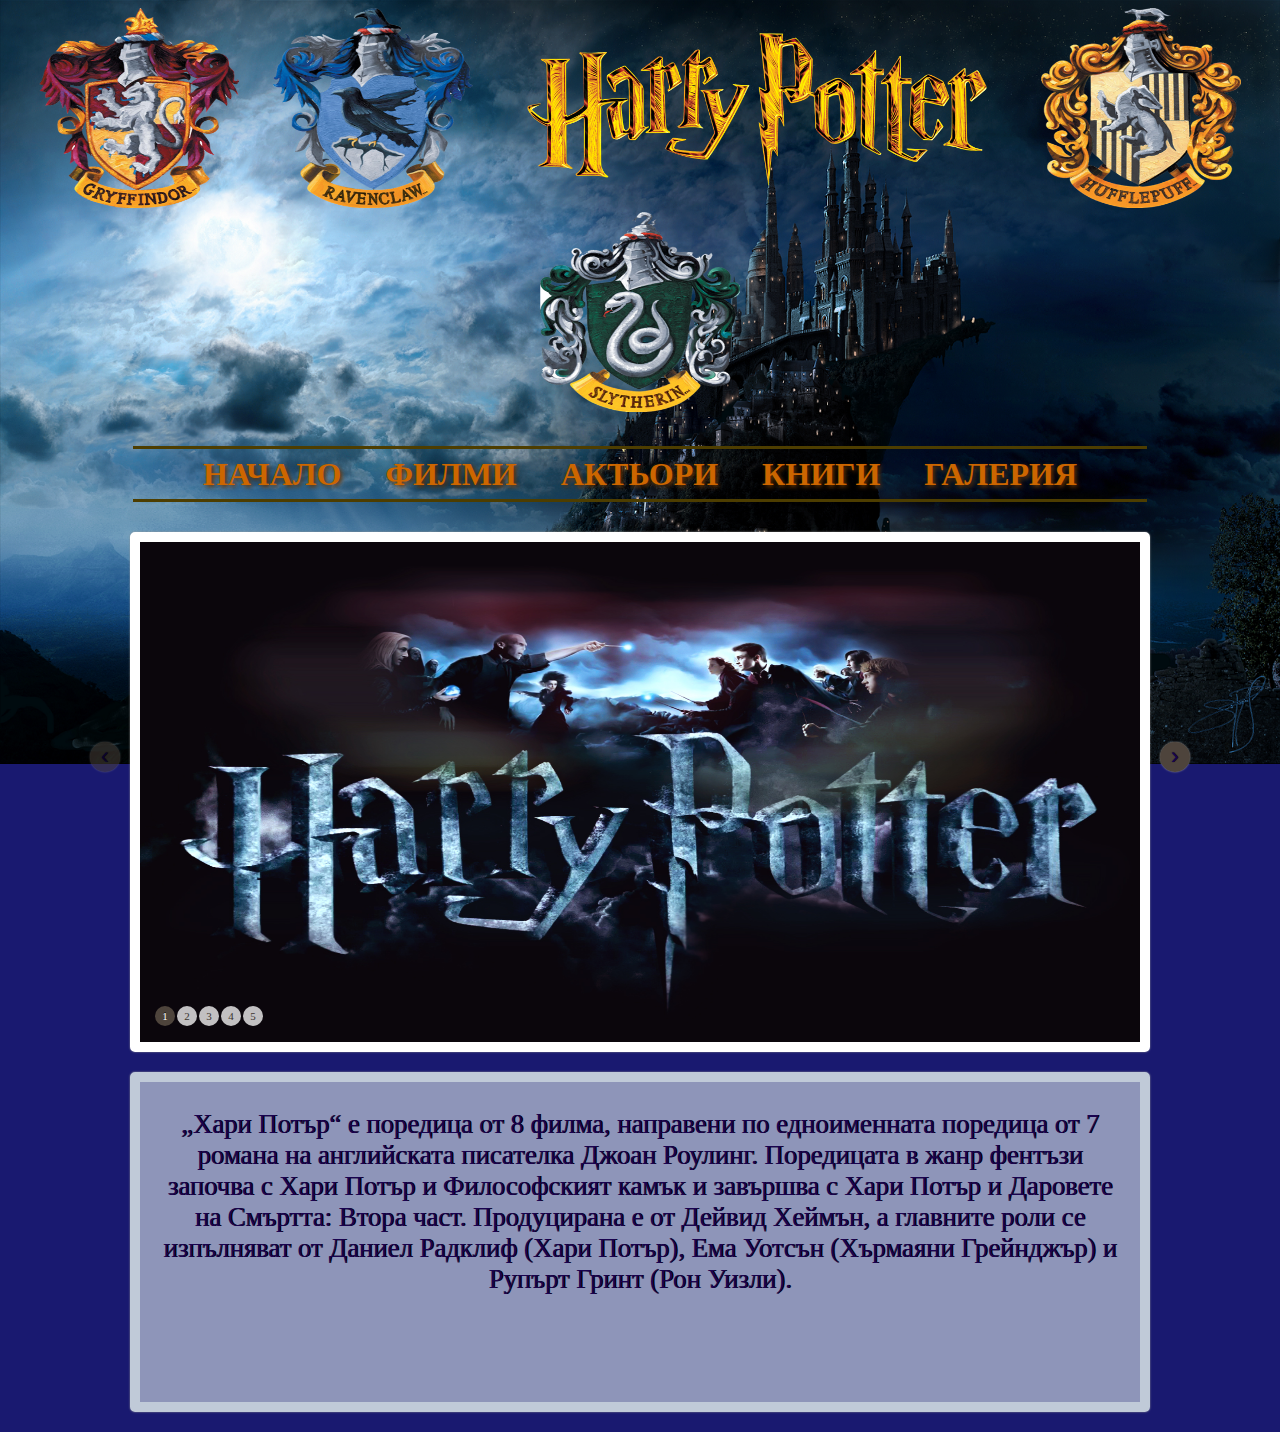
<file: index.html>
<!DOCTYPE html>
	<html>
		<head>
			<title>Harry Potter</title>
			<meta HTTP-EQUIV="Content-Type" CONTENT="text/html; charset=utf-8">
			<meta http-equiv="Content-Language" content="bg,en">
			<meta name="keywords" content="harry potter">
			<meta name="description" content="Harry Potter">
			<meta name="author" content="Hristina Hristova">
			<link rel="stylesheet" href="css/style.css" type="text/css">
			<link rel="stylesheet" type="text/css" href="css/jcarousel.basic.css">
			<script type="text/javascript" src="scripts/jquery.js"></script>
			<script type="text/javascript" src="scripts/jcarousel.js"></script>
			<script type="text/javascript" src="scripts/jcarousel.basic.js"></script>
			<script type="text/javascript" src="scripts/jquery.jcarousel.min.js"></script>
			
		</head>
		<body>
			<div class="logo_container">
				<img src="img/gryff.png" width="200px" height="200px"/>
				<img src="img/rav.png" width="200px" height="200px"/>
				<a href="index.html" ><img src="img/logo.png" width="500px" height="200px"/></a> 
				<img src="img/huff.png" width="200px" height="200px"/>
				<img src="img/slyth.png" width="200px" height="200px"/>
			</div>
			<div class="menu_container">
				<span><a href="index.html">Начало</a></span>
				<span><a href="films.html">Филми</a></span>
				<span><a href="actors.html">Актьори</a></span>
				<span><a href="books.html">Книги</a></span>
				<span><a href="gallery.html">Галерия</a></span>
			</div>
			<div class="loader_container">
				<div class="jcarousel-wrapper">
					<div class="jcarousel">
						<ul>
							<li><img src="img/slider/sl1.jpg" width="1000" height="500" /></li>
							<li><img src="img/slider/sl2.jpg" width="1000" height="500" /></li>
							<li><img src="img/slider/sl3.jpg" width="1000" height="500" /></li>
							<li><img src="img/slider/sl4.jpg" width="1000" height="500" /></li>
							<li><img src="img/slider/sl5.jpg" width="1000" height="500" /></li>
						</ul>
					</div>
					<a href="#" class="jcarousel-control-prev">&lsaquo;</a>
					<a href="#" class="jcarousel-control-next">&rsaquo;</a>
					
					<p class="jcarousel-pagination">
						
					</p>
				</div>
				
			</div>
				
			<div class="content_container">
				<p>„Хари Потър“ е поредица от 8 филма, направени по едноименната поредица от 7 романа на английската 
				писателка Джоан Роулинг. Поредицата в жанр фентъзи започва с Хари Потър и Философският камък и завършва с Хари Потър и Даровете на Смъртта: 
				Втора част. Продуцирана е от Дейвид Хеймън, а главните роли се изпълняват от Даниел Радклиф (Хари Потър), Ема Уотсън (Хърмаяни Грейнджър) 
				и Рупърт Гринт (Рон Уизли).</p>
				
			</div>
			<div class="footer_container">
			</div>
		</body>
	</html>
</file>
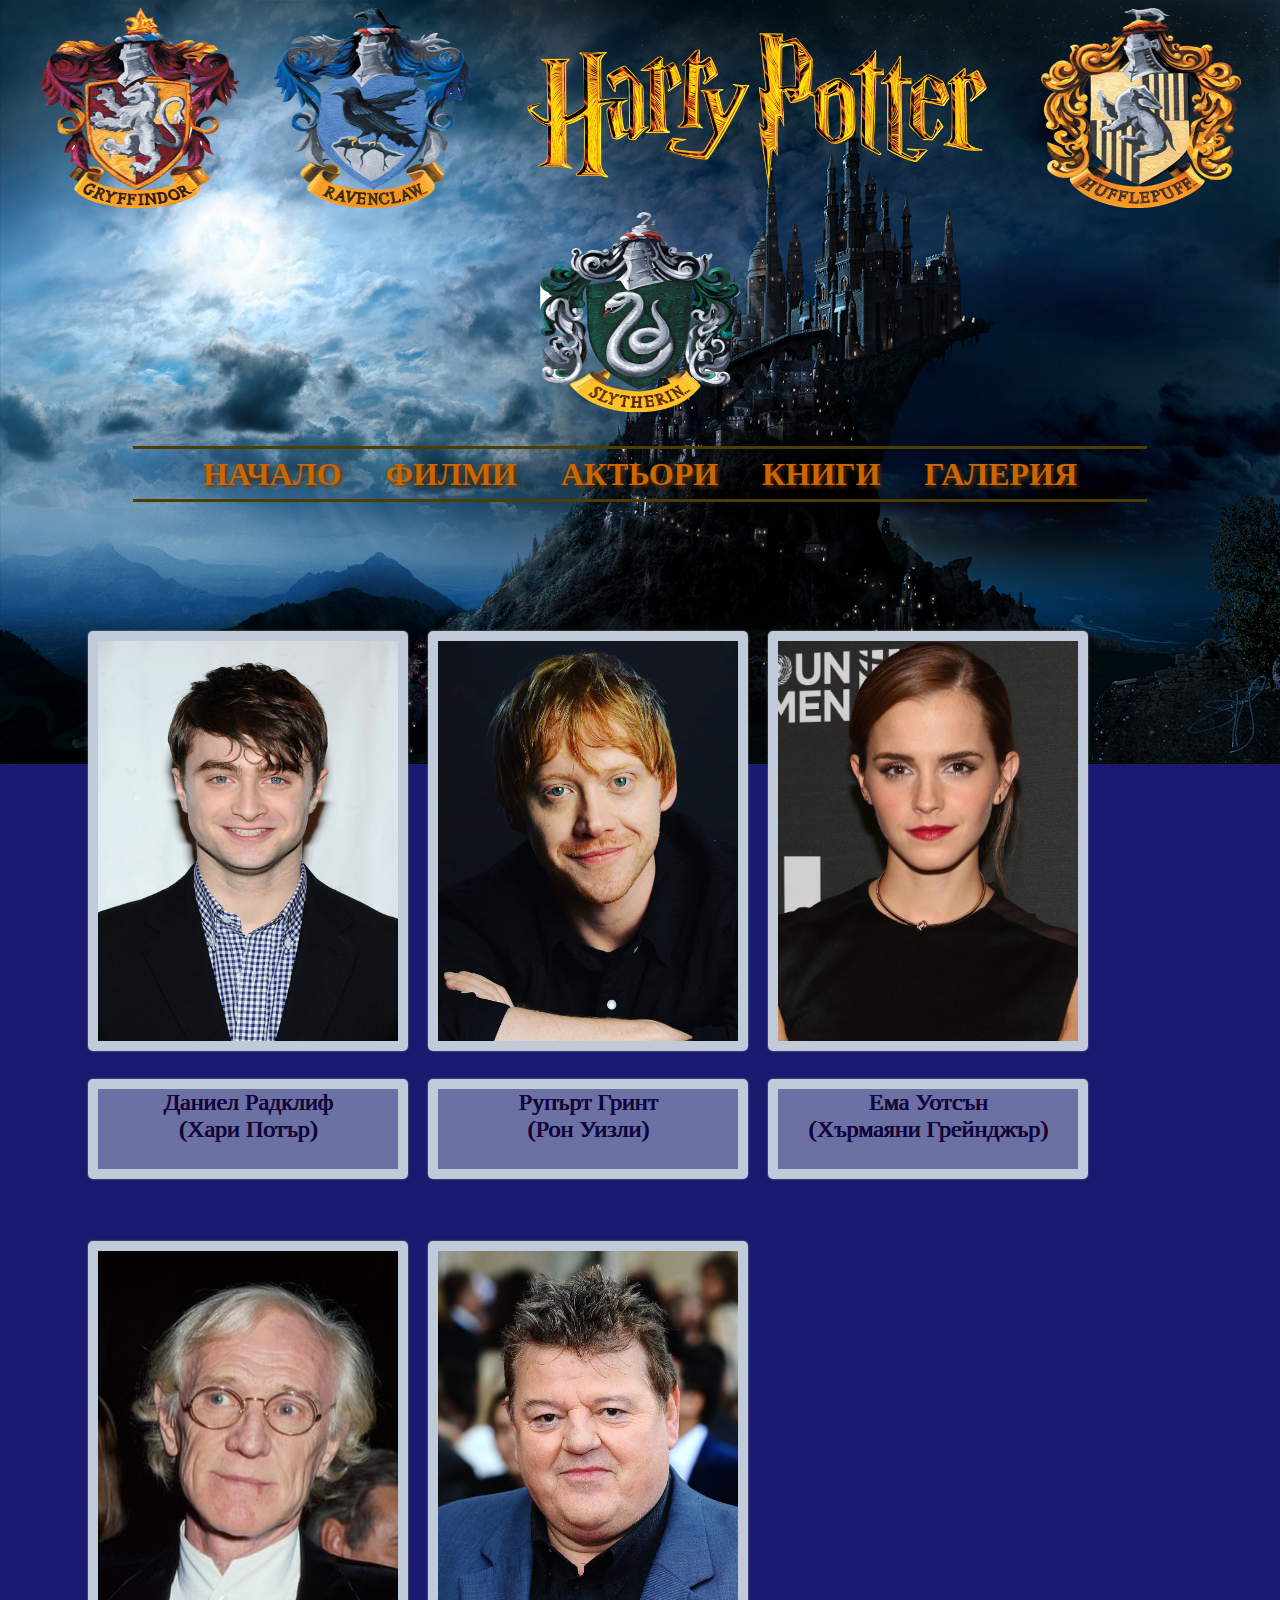
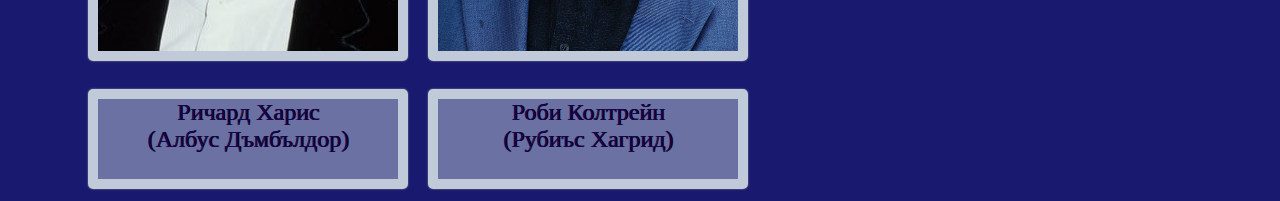
<file: actors.html>
<!DOCTYPE html>
	<html>
		<head>
			<title>Harry Potter</title>
			<meta HTTP-EQUIV="Content-Type" CONTENT="text/html; charset=utf-8">
			<meta http-equiv="Content-Language" content="bg,en">
			<meta name="keywords" content="harry potter">
			<meta name="description" content="Harry Potter">
			<meta name="author" content="Hristina Hristova">
			<link rel="stylesheet" href="css/style.css" type="text/css">
		</head>
		<body>
			<div class="logo_container">
				<img src="img/gryff.png" width="200px" height="200px"/>
				<img src="img/rav.png" width="200px" height="200px"/>
				<a href="index.html" ><img src="img/logo.png" width="500px" height="200px"/></a> 
				<img src="img/huff.png" width="200px" height="200px"/>
				<img src="img/slyth.png" width="200px" height="200px"/>
			</div>
			<div class="menu_container">
				<span><a href="index.html">Начало</a></span>
				<span><a href="films.html">Филми</a></span>
				<span><a href="actors.html">Актьори</a></span>
				<span><a href="books.html">Книги</a></span>
				<span><a href="gallery.html">Галерия</a></span>
			</div>
			<div class="content_actors">
				<div>
				<a id="daniel"><img src="img/daniel.jpg" height="400px" width="300px"/></a>
				<p>Даниел Радклиф<br/>(Хари Потър)</p>
				</div>
				<div>
				<a id="rupert"><img src="img/rupert.jpg" height="400px" width="300px"/></a>
				<p>Рупърт Гринт<br/>(Рон Уизли)</p>
				</div>
				<div>
				<a id="emma"><img src="img/emma.jpg" height="400px" width="300px"/></a>
				<p>Ема Уотсън<br/>(Хърмаяни Грейнджър)</p>
				</div>
				<div>
				<a id="haris"><img src="img/haris1.jpg" height="400px" width="300px"/></a>
				<p>Ричард Харис<br/>(Албус Дъмбълдор)</p>
				</div>
				<div>
				<a id="robbie"><img src="img/robbie.jpg" height="400px" width="300px"/></a>
				<p>Роби Колтрейн<br/>(Рубиъс Хагрид)</p>
				</div>
			</div>
			<div class="footer_container">
		</body>
	</html>
</file>
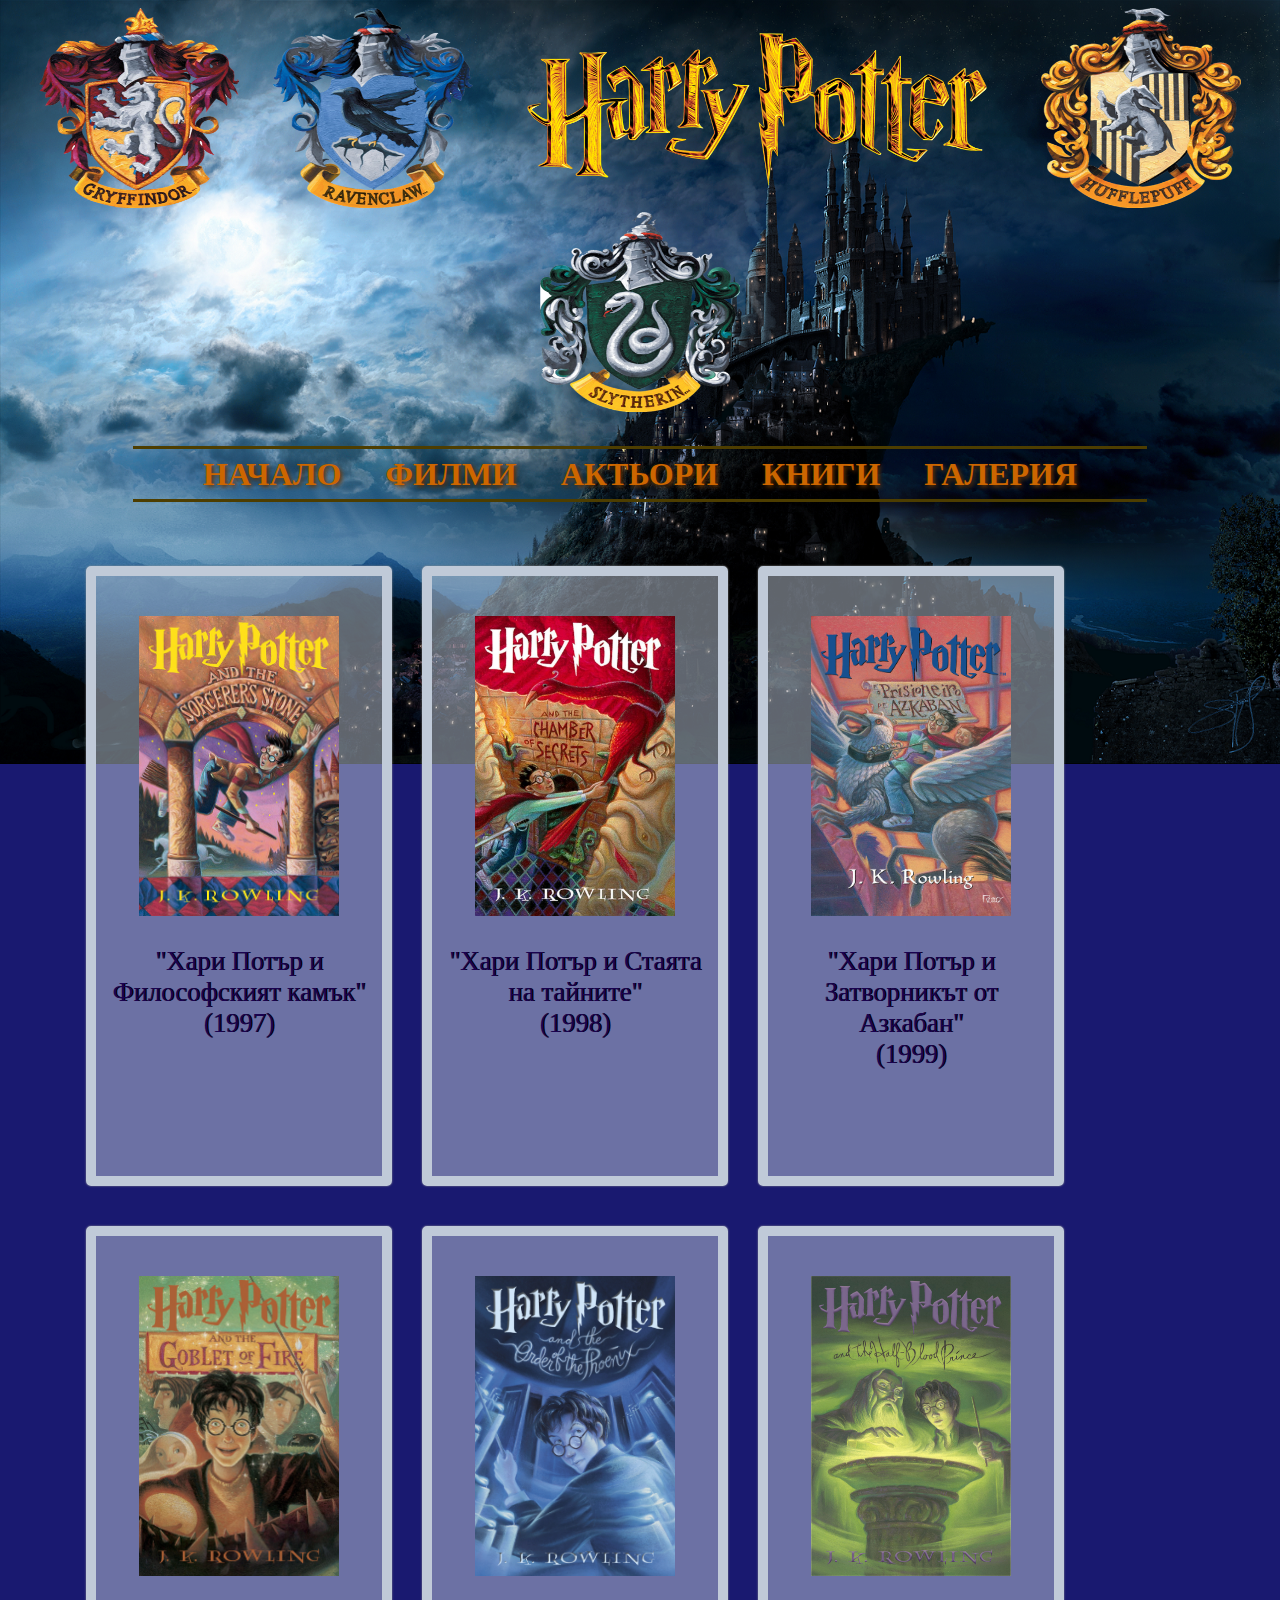
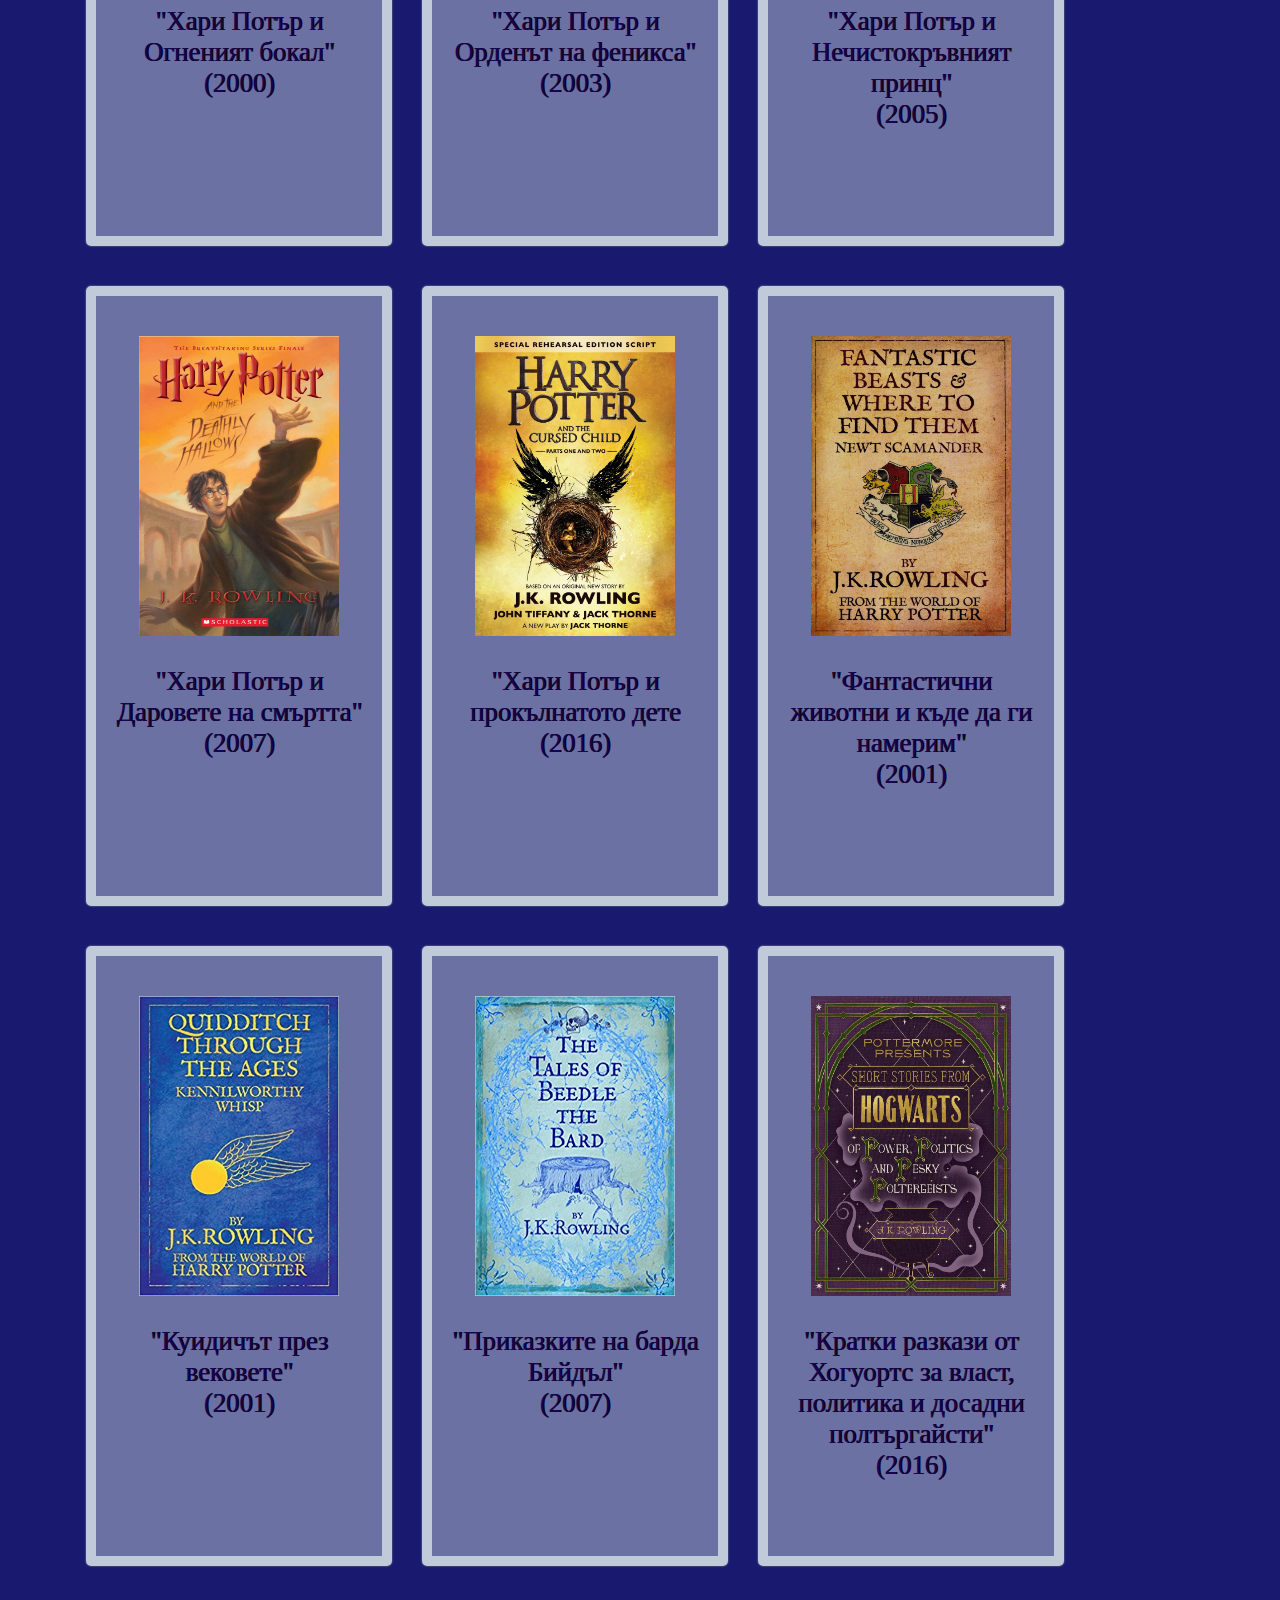
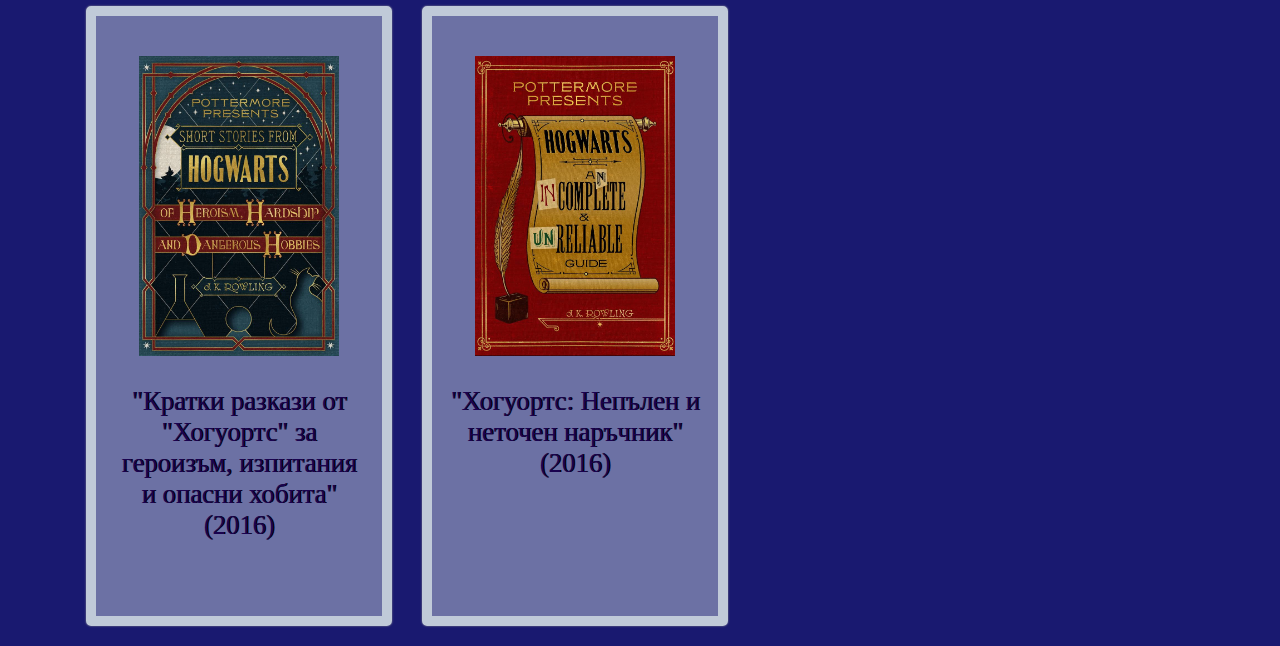
<file: books.html>
<!DOCTYPE html>
	<html>
		<head>
			<title>Harry Potter</title>
			<meta HTTP-EQUIV="Content-Type" CONTENT="text/html; charset=utf-8">
			<meta http-equiv="Content-Language" content="bg,en">
			<meta name="keywords" content="harry potter">
			<meta name="description" content="Harry Potter">
			<meta name="author" content="Hristina Hristova">
			<link rel="stylesheet" href="css/style.css" type="text/css">
		</head>
		<body>
			<div class="logo_container">
				<img src="img/gryff.png" width="200px" height="200px"/>
				<img src="img/rav.png" width="200px" height="200px"/>
				<a href="index.html" ><img src="img/logo.png" width="500px" height="200px"/></a> 
				<img src="img/huff.png" width="200px" height="200px"/>
				<img src="img/slyth.png" width="200px" height="200px"/>
			</div>
			<div class="menu_container">
				<span><a href="index.html">Начало</a></span>
				<span><a href="films.html">Филми</a></span>
				<span><a href="actors.html">Актьори</a></span>
				<span><a href="books.html">Книги</a></span>
				<span><a href="gallery.html">Галерия</a></span>
			</div>
			<div class="content_books">
					<div>
						<img src="img/HPB1.jpg"  height="300px" width="200px"/>
						<p></b>"Хари Потър и Философският камък"<br/>(1997)</p>
					</div>
					<div>
						<img src="img/HPB2.jpg" height="300px" width="200px"/>
						<p></b>"Хари Потър и Стаята на тайните"<br/>(1998)</p>
					</div>
					<div>
						<img src="img/HPB3.jpg" height="300px" width="200px"/>
						<p></b>"Хари Потър и Затворникът от Aзкабан"<br/>(1999)</p>
					</div>
					<div>
						<img src="img/HPB4.jpg" height="300px" width="200px"/>
						<p></b>"Хари Потър и Огненият бокал"<br/>(2000)</p>
					</div><br/>
					<div>
						<img src="img/HPB5.jpg" height="300px" width="200px"/>
						<p></b>"Хари Потър и Орденът на феникса"<br/>(2003)</p>
					</div>
					<div>
						<img src="img/HPB6.jpg" height="300px" width="200px"/>
						<p></b>"Хари Потър и Нечистокръвният принц"<br/>(2005)</p>
					</div>
					<div>
						<img src="img/HPB7.jpg" height="300px" width="200px"/>
						<p></b>"Хари Потър и Даровете на смъртта"<br/>(2007)</p>
					</div>
					<div>
						<img src="img/cursedchild.jpg" height="300px" width="200px"/>
						<p></b>"Хари Потър и прокълнатото дете<br/>(2016)</p>
					</div>
					<div>
						<img src="img/beasts.jpg" height="300px" width="200px"/>
						<p></b>"Фантастични животни и къде да ги намерим"<br/>(2001)</p>
					</div>
					<div>
						<img src="img/quidditch.jpg" height="300px" width="200px"/>
						<p></b>"Куидичът през вековете"<br/>(2001)</p>
					</div>
					<div>
						<img src="img/tales.jpg" height="300px" width="200px"/>
						<p></b>"Приказките на барда Бийдъл"<br/>(2007)</p>
					</div>
					<div>
						<img src="img/hogwartsb1.jpg" height="300px" width="200px"/>
						<p></b>"Кратки разкази от Хогуортс за власт, политика и досадни полтъргайсти"<br/>(2016)</p>
					</div>
					<div>
						<img src="img/hogwartsb3.jfif" height="300px" width="200px"/>
						<p></b>"Кратки разкази от "Хогуортс" за героизъм, изпитания и опасни хобита"<br/>(2016)</p>
					</div>
					<div>
						<img src="img/hogwartsb2.jpg" height="300px" width="200px"/>
						<p></b>"Хогуортс: Непълен и неточен наръчник"<br/>(2016)</p>
					</div>
					
				</div>
			<div class="footer_container">
			</div>
		</body>
	</html>
</file>
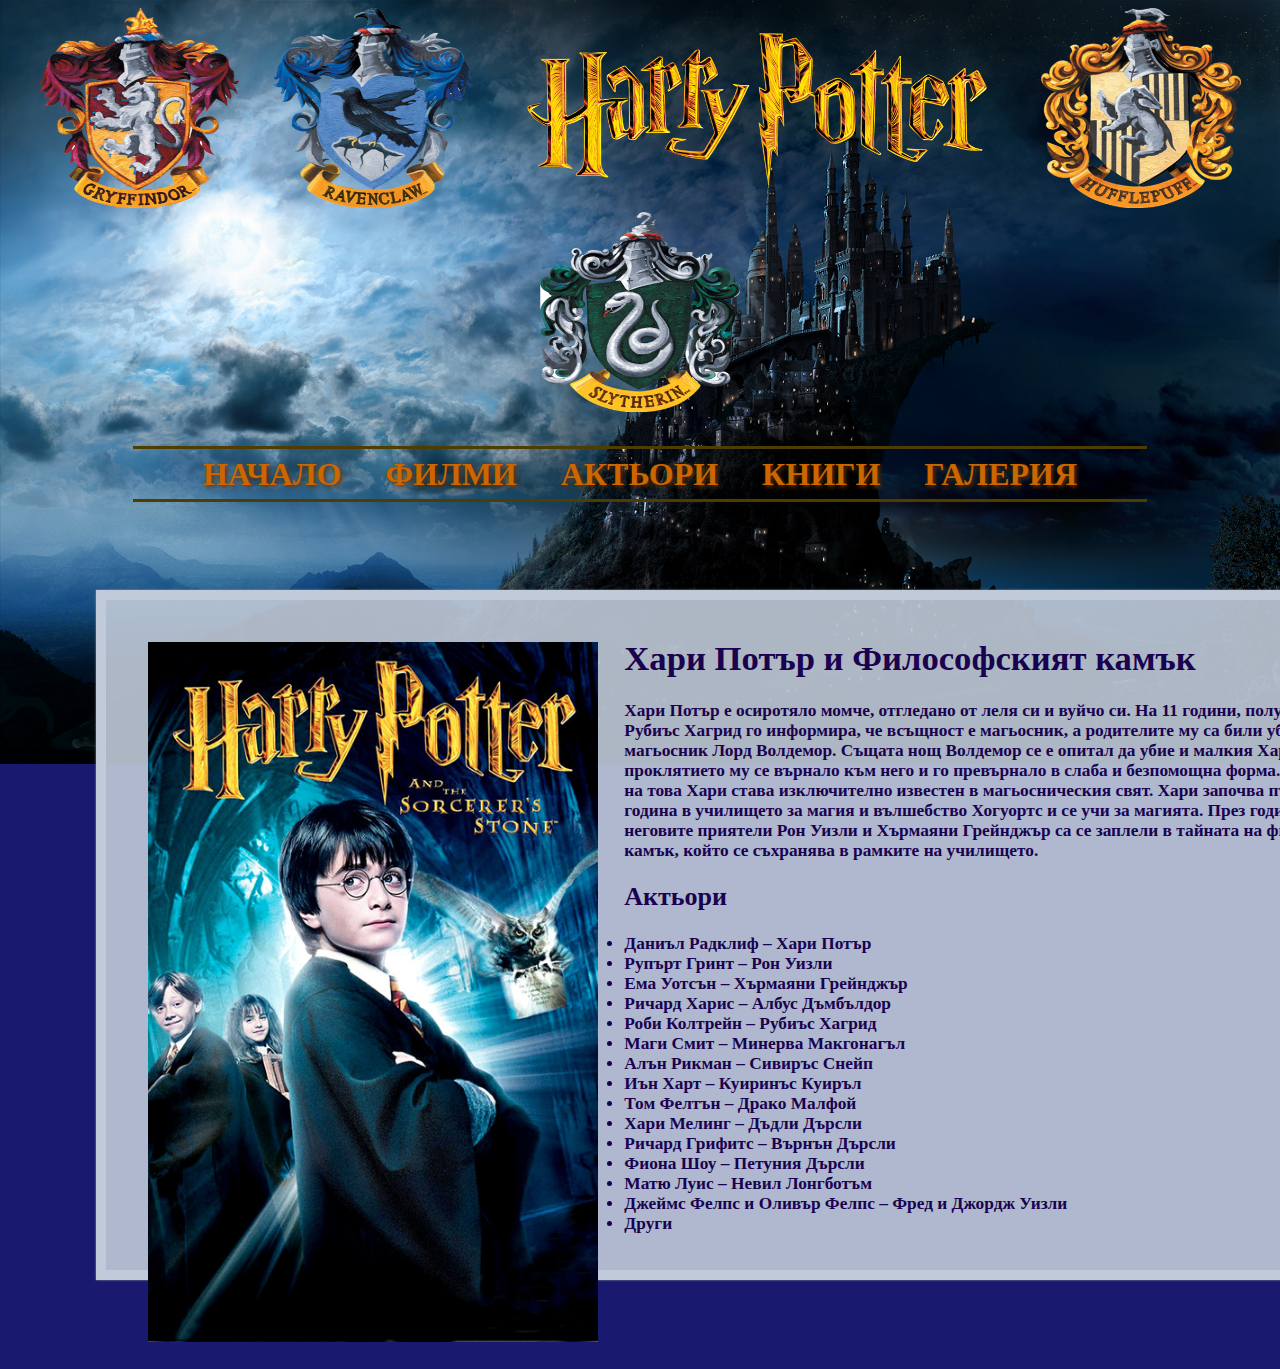
<file: HPM1.html>
<!DOCTYPE html>
	<html>
		<head>
			<title>Harry Potter</title>
			<meta HTTP-EQUIV="Content-Type" CONTENT="text/html; charset=utf-8">
			<meta http-equiv="Content-Language" content="bg,en">
			<meta name="keywords" content="harry potter">
			<meta name="description" content="Harry Potter">
			<meta name="author" content="Hristina Hristova">
			<link rel="stylesheet" href="css/style.css" type="text/css">
		</head>
		<body>
			<div class="logo_container">
				<img src="img/gryff.png" width="200px" height="200px"/>
				<img src="img/rav.png" width="200px" height="200px"/>
				<a href="index.html" ><img src="img/logo.png" width="500px" height="200px"/></a> 
				<img src="img/huff.png" width="200px" height="200px"/>
				<img src="img/slyth.png" width="200px" height="200px"/>
			</div>
			<div class="menu_container">
				<span><a href="index.html">Начало</a></span>
				<span><a href="films.html">Филми</a></span>
				<span><a href="actors.html">Актьори</a></span>
				<span><a href="books.html">Книги</a></span>
				<span><a href="gallery.html">Галерия</a></span>
			</div>	
			
			<div class="content_container_films">
				
					<img src="img/hp1.jpg" height="700px" width="450px"/>
				
				
					<span><h1>Хари Потър и Философският камък</h1>
					<p>Хари Потър е осиротяло момче, отгледано от леля си и вуйчо си. На 11 години, полу-великана Рубиъс Хагрид го информира, 
					че всъщност е магьосник, а родителите му са били убити от злия магьосник Лорд Волдемор. Същата нощ Волдемор се е опитал да 
					убие и малкия Хари, но проклятието му се върнало към него и го превърнало в слаба и безпомощна форма. В резултат на това Хари 
					става изключително известен в магьосническия свят. Хари започва първата си година в училището за магия и вълшебство Хогуортс 
					и се учи за магията. През годината, Хари и неговите приятели Рон Уизли и Хърмаяни Грейнджър са се заплели в тайната на философския 
					камък, който се съхранява в рамките на училището.</p>
					<h2><a href="actors.html">Актьори</a><h2>
					<ul style="font-size:13pt">
						<li><a href="actors.html#daniel">Даниъл Радклиф – Хари Потър</a></li>
						<li><a href="actors.html#rupert">Рупърт Гринт – Рон Уизли</a></li>
						<li><a href="actors.html#emma">Ема Уотсън – Хърмаяни Грейнджър</a></li>
						<li><a href="actors.html#haris">Ричард Харис – Албус Дъмбълдор</a></li>
						<li><a href="actors.html#robbie">Роби Колтрейн – Рубиъс Хагрид</a></li>
						<li>Маги Смит – Минерва Макгонагъл</li>
						<li>Алън Рикман – Сивиръс Снейп</li>
						<li>Иън Харт – Куиринъс Куиръл</li>
						<li>Том Фелтън – Драко Малфой</li>
						<li>Хари Мелинг – Дъдли Дърсли</li>
						<li>Ричард Грифитс – Върнън Дърсли</li>
						<li>Фиона Шоу – Петуния Дърсли</li>
						<li>Матю Луис – Невил Лонгботъм</li>
						<li>Джеймс Фелпс и Оливър Фелпс – Фред и Джордж Уизли</li>
						<li>Други</li>
					</ul></span>	
			
			</div>
			<div class="footer_container">
			</div>
		</body>
	</html>
</file>
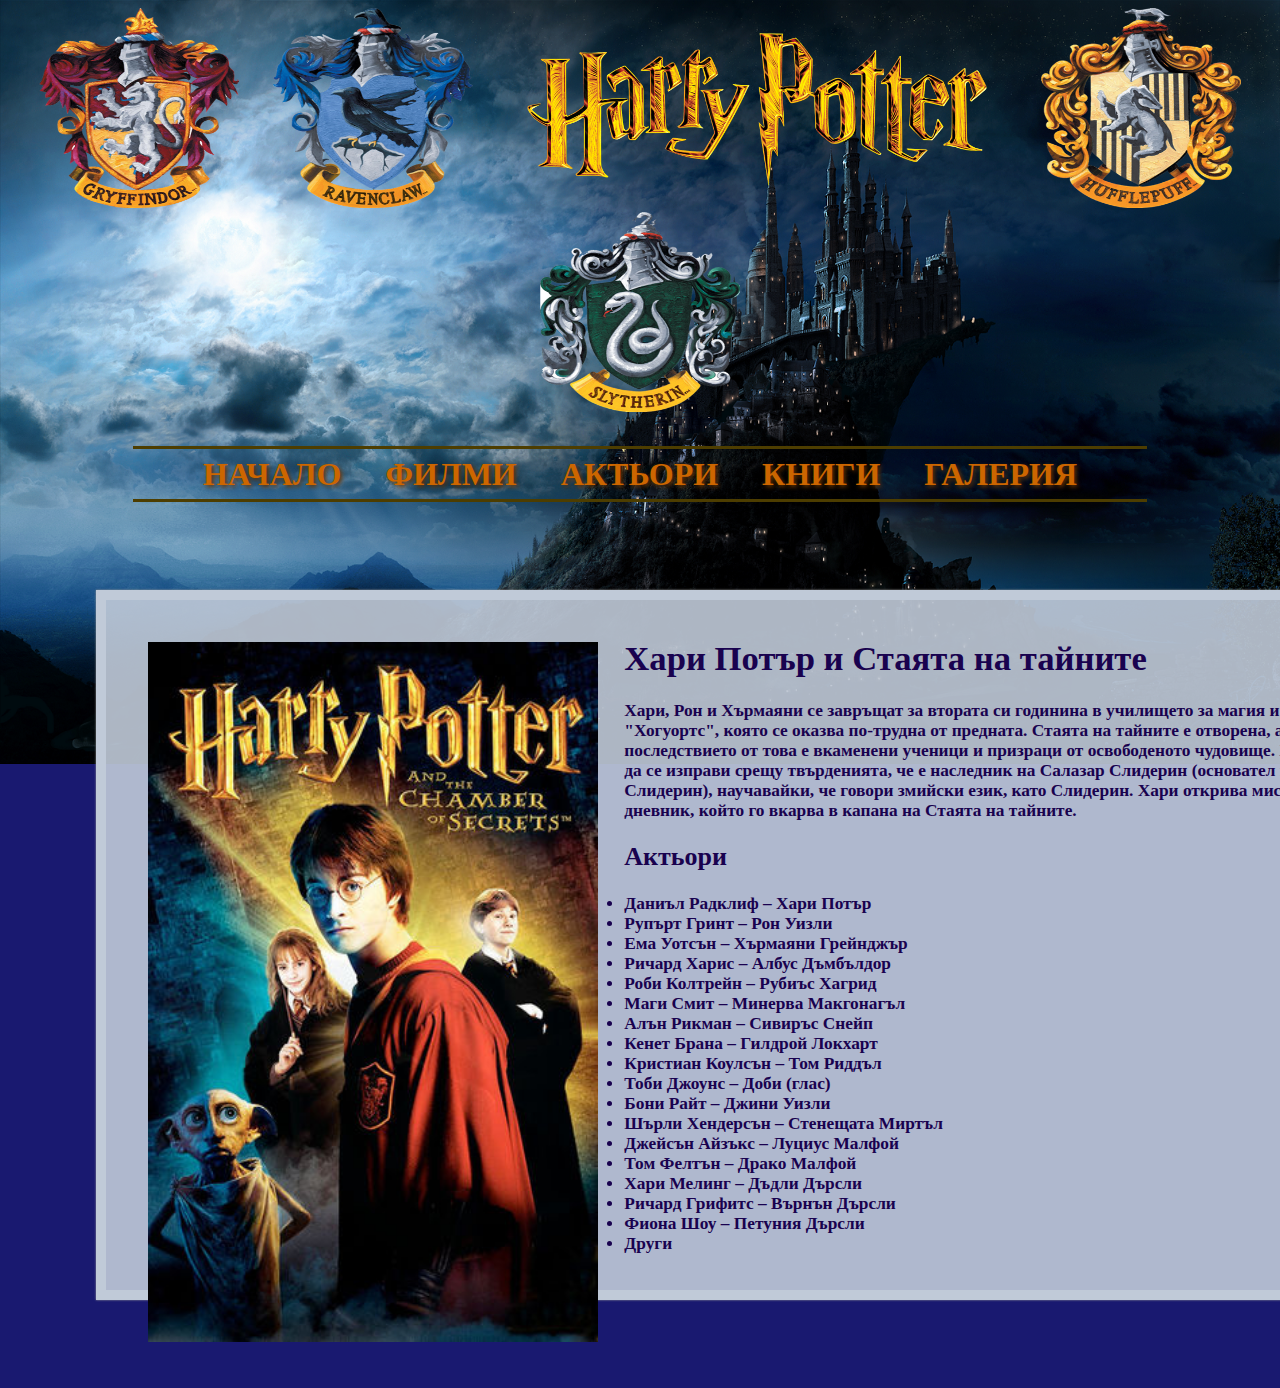
<file: HPM2.html>
<!DOCTYPE html>
	<html>
		<head>
			<title>Harry Potter</title>
			<meta HTTP-EQUIV="Content-Type" CONTENT="text/html; charset=utf-8">
			<meta http-equiv="Content-Language" content="bg,en">
			<meta name="keywords" content="harry potter">
			<meta name="description" content="Harry Potter">
			<meta name="author" content="Hristina Hristova">
			<link rel="stylesheet" href="css/style.css" type="text/css">
		</head>
		<body>
			<div class="logo_container">
				<img src="img/gryff.png" width="200px" height="200px"/>
				<img src="img/rav.png" width="200px" height="200px"/>
				<a href="index.html" ><img src="img/logo.png" width="500px" height="200px"/></a> 
				<img src="img/huff.png" width="200px" height="200px"/>
				<img src="img/slyth.png" width="200px" height="200px"/>
			</div>
			<div class="menu_container">
				<span><a href="index.html">Начало</a></span>
				<span><a href="films.html">Филми</a></span>
				<span><a href="actors.html">Актьори</a></span>
				<span><a href="books.html">Книги</a></span>
				<span><a href="gallery.html">Галерия</a></span>
			</div>	
			
			<div class="content_container_films">
				
					<img src="img/hp2.jpg" height="700px" width="450px"/>
				
				
					<span><h1>Хари Потър и Стаята на тайните</h1>
					<p>Хари, Рон и Хърмаяни се завръщат за втората си годинина в училището за магия и вълшебство "Хогуортс", 
					която се оказва по-трудна от предната. Стаята на тайните е отворена, а последствието от това е вкаменени 
					ученици и призраци от освободеното чудовище. Хари трябва да се изправи срещу твърденията, че е наследник 
					на Салазар Слидерин (основател на дом Слидерин), научавайки, че говори змийски език, като Слидерин. Хари 
					открива мистериозен дневник, който го вкарва в капана на Стаята на тайните.</p>
					<h2><a href="actors.html">Актьори</a><h2>
					<ul style="font-size:13pt">
						<li><a href="actors.html#daniel">Даниъл Радклиф – Хари Потър</a></li>
						<li><a href="actors.html#rupert">Рупърт Гринт – Рон Уизли</a></li>
						<li><a href="actors.html#emma">Ема Уотсън – Хърмаяни Грейнджър</a></li>
						<li><a href="actors.html#haris">Ричард Харис – Албус Дъмбълдор</a></li>
						<li><a href="actors.html#robbie">Роби Колтрейн – Рубиъс Хагрид</a></li>
						<li>Маги Смит – Минерва Макгонагъл</li>
						<li>Алън Рикман – Сивиръс Снейп</li>
						<li>Кенет Брана – Гилдрой Локхарт</li>
						<li>Кристиан Коулсън – Том Риддъл</li>
						<li>Тоби Джоунс – Доби (глас)</li>
						<li>Бони Райт – Джини Уизли</li>
						<li>Шърли Хендерсън – Стенещата Миртъл</li>
						<li>Джейсън Айзъкс – Луциус Малфой</li>
						<li>Том Фелтън – Драко Малфой</li>
						<li>Хари Мелинг – Дъдли Дърсли</li>
						<li>Ричард Грифитс – Върнън Дърсли</li>
						<li>Фиона Шоу – Петуния Дърсли</li>
						<li>Други</li>
					</ul></span>	
			
			</div>
			<div class="footer_container">
			</div>
		</body>
	</html>
</file>
<file: css/style.css>
body {background-color: #191970;
	background-repeat: no-repeat;
	background-image: url("cas3.png");
	background-attachment: fixed;
	background-size: 100%;
	
}

	
.logo_container {width: 100%;
	text-align: center;
	margin:0 auto;
	word-spacing: 30px
}
.menu_container{
	width: 100%;
	margin: 0 auto;
	text-align: center;
	border-top: solid;
	border-bottom: solid;
	border-color: #4d3d00;
	width: 1000px;
	word-spacing: 40px;
	padding: 5pt;
	margin-top: 30px;
	margin-bottom: 30px
}

.menu_container span a{
	color: #CC6600;
	text-shadow: 2px 2px 4px #663300;
	text-decoration: none;
	text-transform: uppercase;
	font-size: 32px;
	font-family: cursive;
	overflow: visible;
	font-weight: bold
}

.content_container{
	
	border: 10px solid #c0cad8;
	width: 970px;
	height: 320px;
	border-radius: 5px;
	box-shadow: 0 0 2px #999;
	padding: 0 15px 0 15px;
	background: rgba(192, 202, 216,0.7);
	position:center;
	color: #19024f;
	text-shadow: 1px 0px black;
	text-align: relative;
	font-size: 20pt;
	font-family: cursive;
	text-align:center;
	margin: 20px auto;
}


.film_poster div img{
	margin:0 auto;
	padding-top: 40px;
}

.film_poster {
	margin:0 auto;
	padding-top: 10pt;
	padding-bottom: 10pt;
	text-align: center;
	position: center;
	width: 100%;
 padding-left: 125px;
}

.film_poster div{
	margin: 20px 15px 20px 15px;
	float: left;
	border: 10px solid #c0cad8;
	width: 256px;
	height: 550px;
	border-radius: 5px;
	box-shadow: 0 0 2px #999;
	padding: 0 15px 0 15px;
	background: rgba(192, 202, 216,0.5);
	
}

.film_poster div p{
	color: #19024f;
	text-shadow: 1px 0px black;
	text-align: center;
	font-size: 20pt;
	font-family: cursive;
}

a:link, a:visited{
	color: #19024f;
	text-decoration:none;
}

a:hover, a:active{
	color: #5b649b;
	text-decoration: underline;
}
.content_container_films {
	border: 10px solid #c0cad8;
	box-shadow: 0 0 2px #999;
	padding: 15px;
	background: rgba(192, 202, 216,0.9);
	margin: 88px;
	position: center;
	width: 100%;
}

.content_container_films span{
	text-align:left;
	font-weight: bold;
	font-size: 13pt;
	font-family: cursive;
	color: #19024f;
}

.content_container_films img{
	float: left;
	margin: 20pt;
}

.content_gallery{
	width:85%;
	float:left;
	position:center;
	margin:80px;
	border: 10px solid #c0cad8;
	box-shadow: 0 0 2px #999;
	padding: 25px;
	background: rgba(192, 202, 216,0.5);
}

.content_gallery img{
	padding: 20px;
	margin:20px;
}

.content_gallery a:hover, a:active{
	opacity: 0.8;
}

.content_actors{
	margin:65px;
	padding-top: 10pt;
	padding-bottom: 10pt;
	text-align: center;
	position: center;
	width: 100%;
}

.content_actors div{
	margin: 50px 15px 20px 15px;
	float: left;
	width: 310px;
	height: 540px;
	
}

.content_actors div img{
	margin:0 auto;
	padding: 0px;
	border: 10px solid #c0cad8;
	border-radius: 5px;
	box-shadow: 0 0 2px #999;
}

.content_actors div p{
	color: #19024f;
	text-shadow: 1px 0px black;
	text-align: center;
	font-size: 18pt;
	font-family: cursive;
	border: 10px solid #c0cad8;
	border-radius: 5px;
	box-shadow: 0 0 2px #999;
	background: rgba(192, 202, 216,0.5);
	width: 300px;
	height: 80px;
	position: center;
}

.content_books{
	margin:0 auto;
	padding-top: 10pt;
	padding-bottom: 10pt;
	text-align: center;
	position: center;
	width: 90%;
}

.content_books div{
	margin: 20px 15px 20px 15px;
	float: left;
	border: 10px solid #c0cad8;
	width: 256px;
	height: 600px;
	border-radius: 5px;
	box-shadow: 0 0 2px #999;
	padding: 0 15px 0 15px;
	background: rgba(192, 202, 216,0.5);
}
	
.content_books div img{
	margin:0 auto;
	padding-top: 40px;
}

.content_books div p{
	color: #19024f;
	text-shadow: 1px 0px black;
	text-align: center;
	font-size: 20pt;
	font-family: cursive;
}
</file>
<file: css/jcarousel.basic.css>
.jcarousel-wrapper {
    margin: 20px auto;
    position: relative;
    border: 10px solid #fff;
    width: 1000px;
    height: 500px;
    -webkit-border-radius: 5px;
       -moz-border-radius: 5px;
            border-radius: 5px;
    -webkit-box-shadow: 0 0 2px #999;
       -moz-box-shadow: 0 0 2px #999;
            box-shadow: 0 0 2px #999;
}


.jcarousel-wrapper .photo-credits {
    position: absolute;
    right: 15px;
    bottom: 0;
    font-size: 13px;
    color: #fff;
    text-shadow: 0 0 1px rgba(0, 0, 0, 0.85);
    opacity: .66;
}

.jcarousel-wrapper .photo-credits a {
    color: #fff;
}

/** Carousel **/

.jcarousel {
    position: relative;
    overflow: hidden;
}

.jcarousel ul {
    width: 20000em;
    position: relative;
    list-style: none;
    margin: 0;
    padding: 0;
}

.jcarousel li {
    float: left;
}

/** Carousel Controls **/

.jcarousel-control-prev,
.jcarousel-control-next {
    position: absolute;
    top: 200px;
    width: 30px;
    height: 30px;
    text-align: center;
    background: #4E443C;
    color: #fff;
    text-decoration: none;
    text-shadow: 0 0 1px #000;
    font: 24px/27px Arial, sans-serif;
    -webkit-border-radius: 30px;
       -moz-border-radius: 30px;
            border-radius: 30px;
    -webkit-box-shadow: 0 0 2px #999;
       -moz-box-shadow: 0 0 2px #999;
            box-shadow: 0 0 2px #999;
}

.jcarousel-control-prev {
    left: -50px;
}

.jcarousel-control-next {
    right: -50px;
}

.jcarousel-control-prev:hover span,
.jcarousel-control-next:hover span {
    display: block;
}

.jcarousel-control-prev.inactive,
.jcarousel-control-next.inactive {
    opacity: .5;
    cursor: default;
}

/** Carousel Pagination **/

.jcarousel-pagination {
    position: absolute;
    bottom: 0;
    left: 15px;
}

.jcarousel-pagination a {
    text-decoration: none;
    display: inline-block;
    
    font-size: 11px;
    line-height: 14px;
    min-width: 14px;
    
    background: #fff;
    color: #4E443C;
    border-radius: 14px;
    padding: 3px;
    text-align: center;
    
    margin-right: 2px;
    
    opacity: .75;
}

.jcarousel-pagination a.active {
    background: #4E443C;
    color: #fff;
    opacity: 1;
    text-shadow: 0 -1px 0 rgba(0, 0, 0, 0.75);
}
</file>
